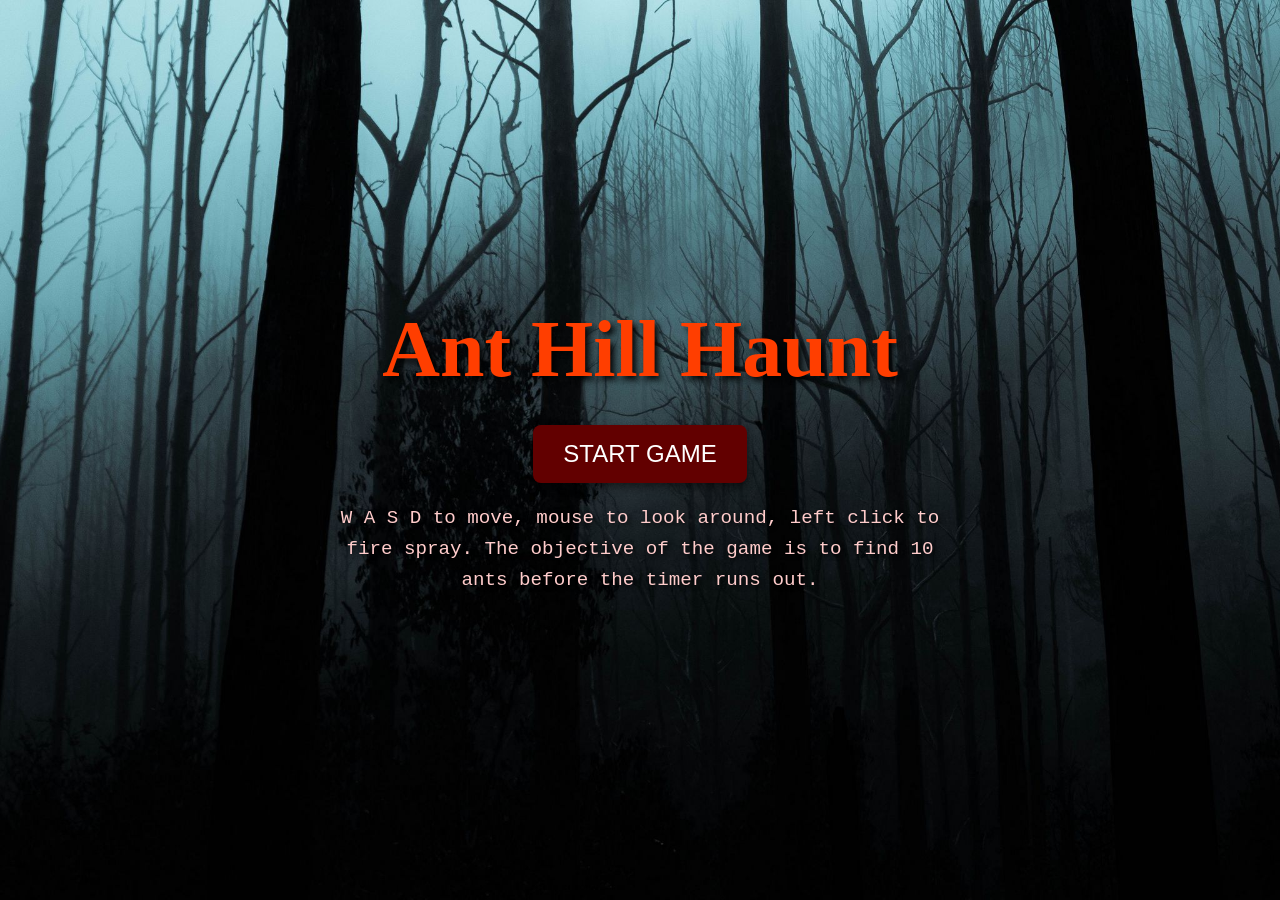
<file: index.html>
<!DOCTYPE html>
<html lang="en">
<head>
  <meta charset="utf-8">
  <meta name="viewport" content="width=device-width, initial-scale=1.0">
  <title>Ant Hill Haunt</title>
  <style>
    * {
      margin: 0;
      padding: 0;
      box-sizing: border-box;
    }

    body {
      font-family: 'Courier New', Courier, monospace;
      background: url('img/title.jpg') no-repeat center center;
      background-size: cover;
      overflow: hidden;
      display: flex;
      flex-direction: column;
      justify-content: center;
      align-items: center;
      height: 100vh;
      color: #fff;
      text-shadow: 2px 2px 4px rgba(0, 0, 0, 0.8);
    }

    .game-title {
      font-size: 5rem;
      font-family: 'Creepster', cursive;
      margin-bottom: 30px;
      color: #ff3e00;
      text-shadow: 4px 4px 6px rgba(0, 0, 0, 0.9);
    }

    .start-button {
      font-size: 1.5rem;
      padding: 15px 30px;
      background: #620000;
      color: #fff;
      border: none;
      border-radius: 8px;
      cursor: pointer;
      text-transform: uppercase;
      box-shadow: 0 4px 8px rgba(0, 0, 0, 0.5);
      transition: background 0.3s ease, transform 0.2s ease;
    }

    .start-button:hover {
      background: #8b0000;
      transform: scale(1.05);
    }

    .how-to-play {
      margin-top: 20px;
      font-size: 1.2rem;
      text-align: center;
      max-width: 600px;
      line-height: 1.6;
      color: #ffcccb;
    }
  </style>
</head>
<body>
  <h1 class="game-title">Ant Hill Haunt</h1>
  <a href="Game">
    <button class="start-button">Start Game</button>
  </a>
  <p class="how-to-play">W A S D to move, mouse to look around, left click to fire spray. The objective of the game is to find 10 ants before the timer runs out.</p>
</body>
</html>
</file>
